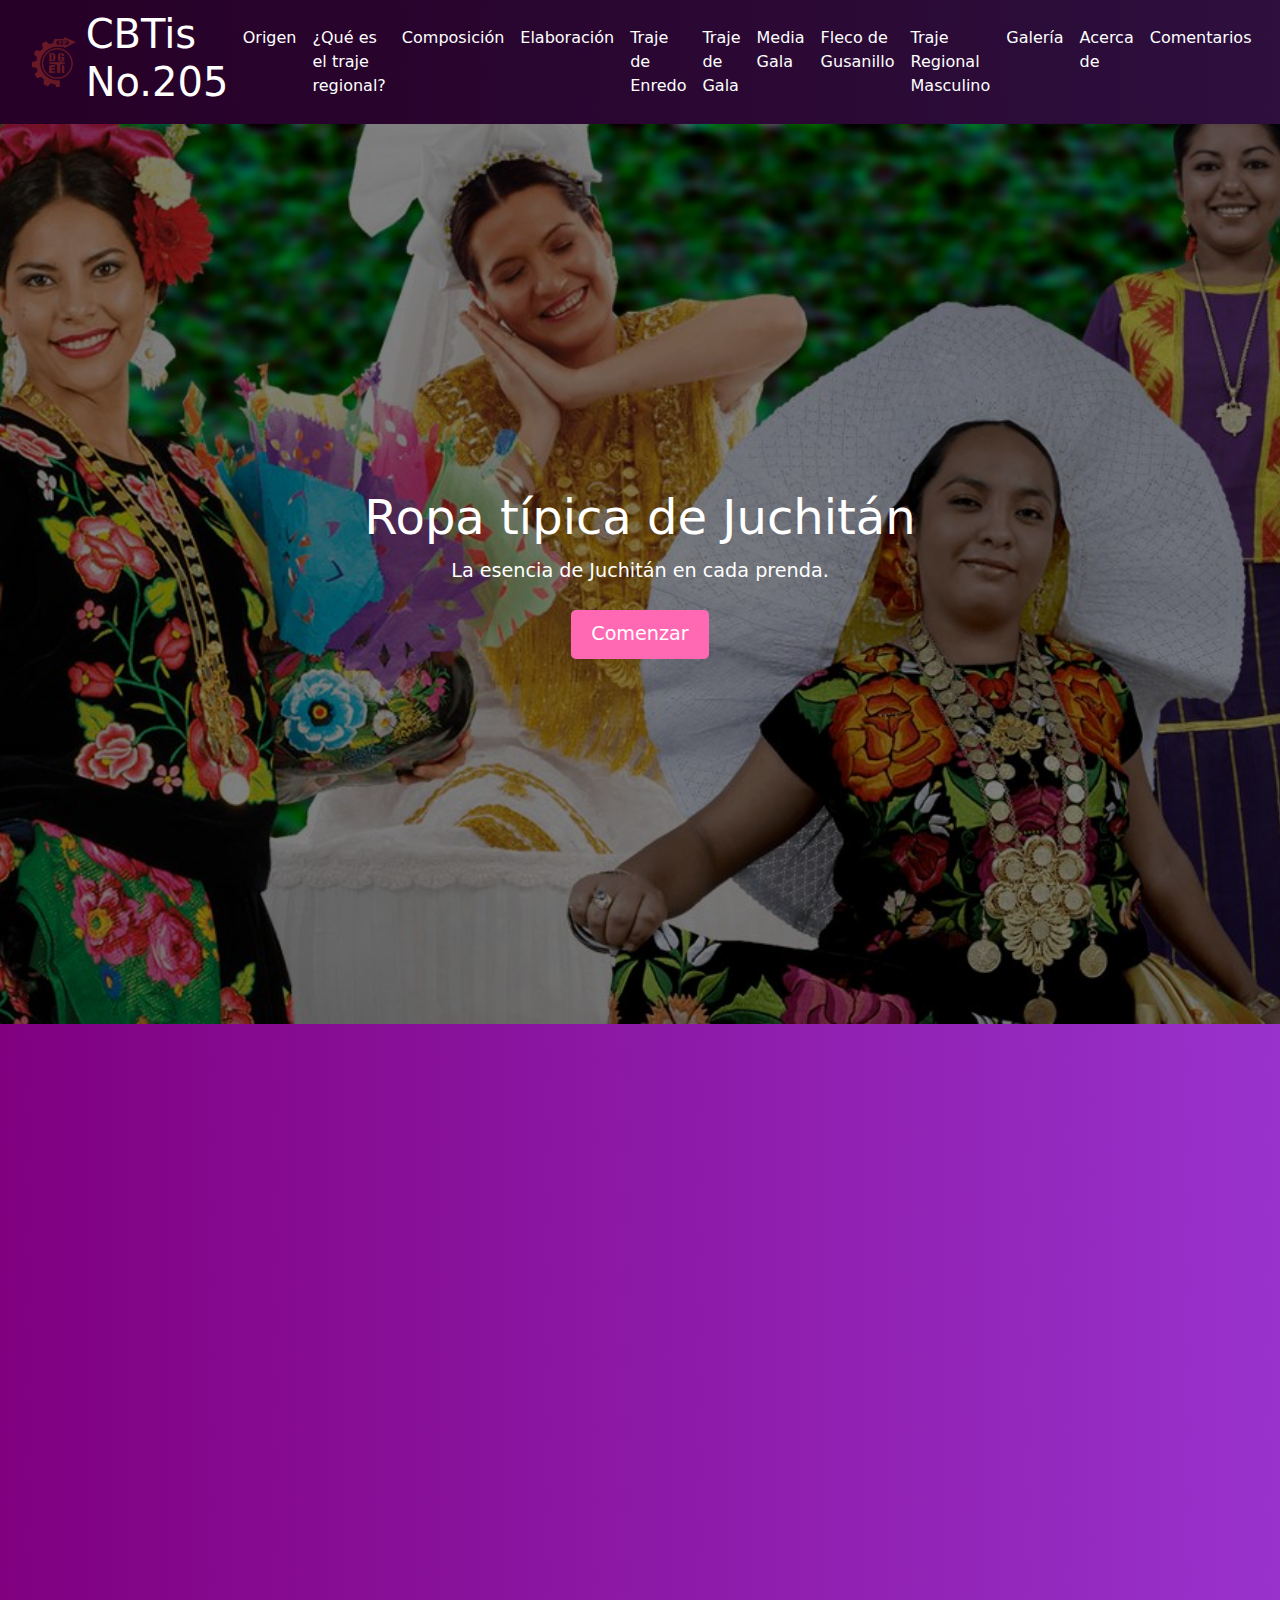
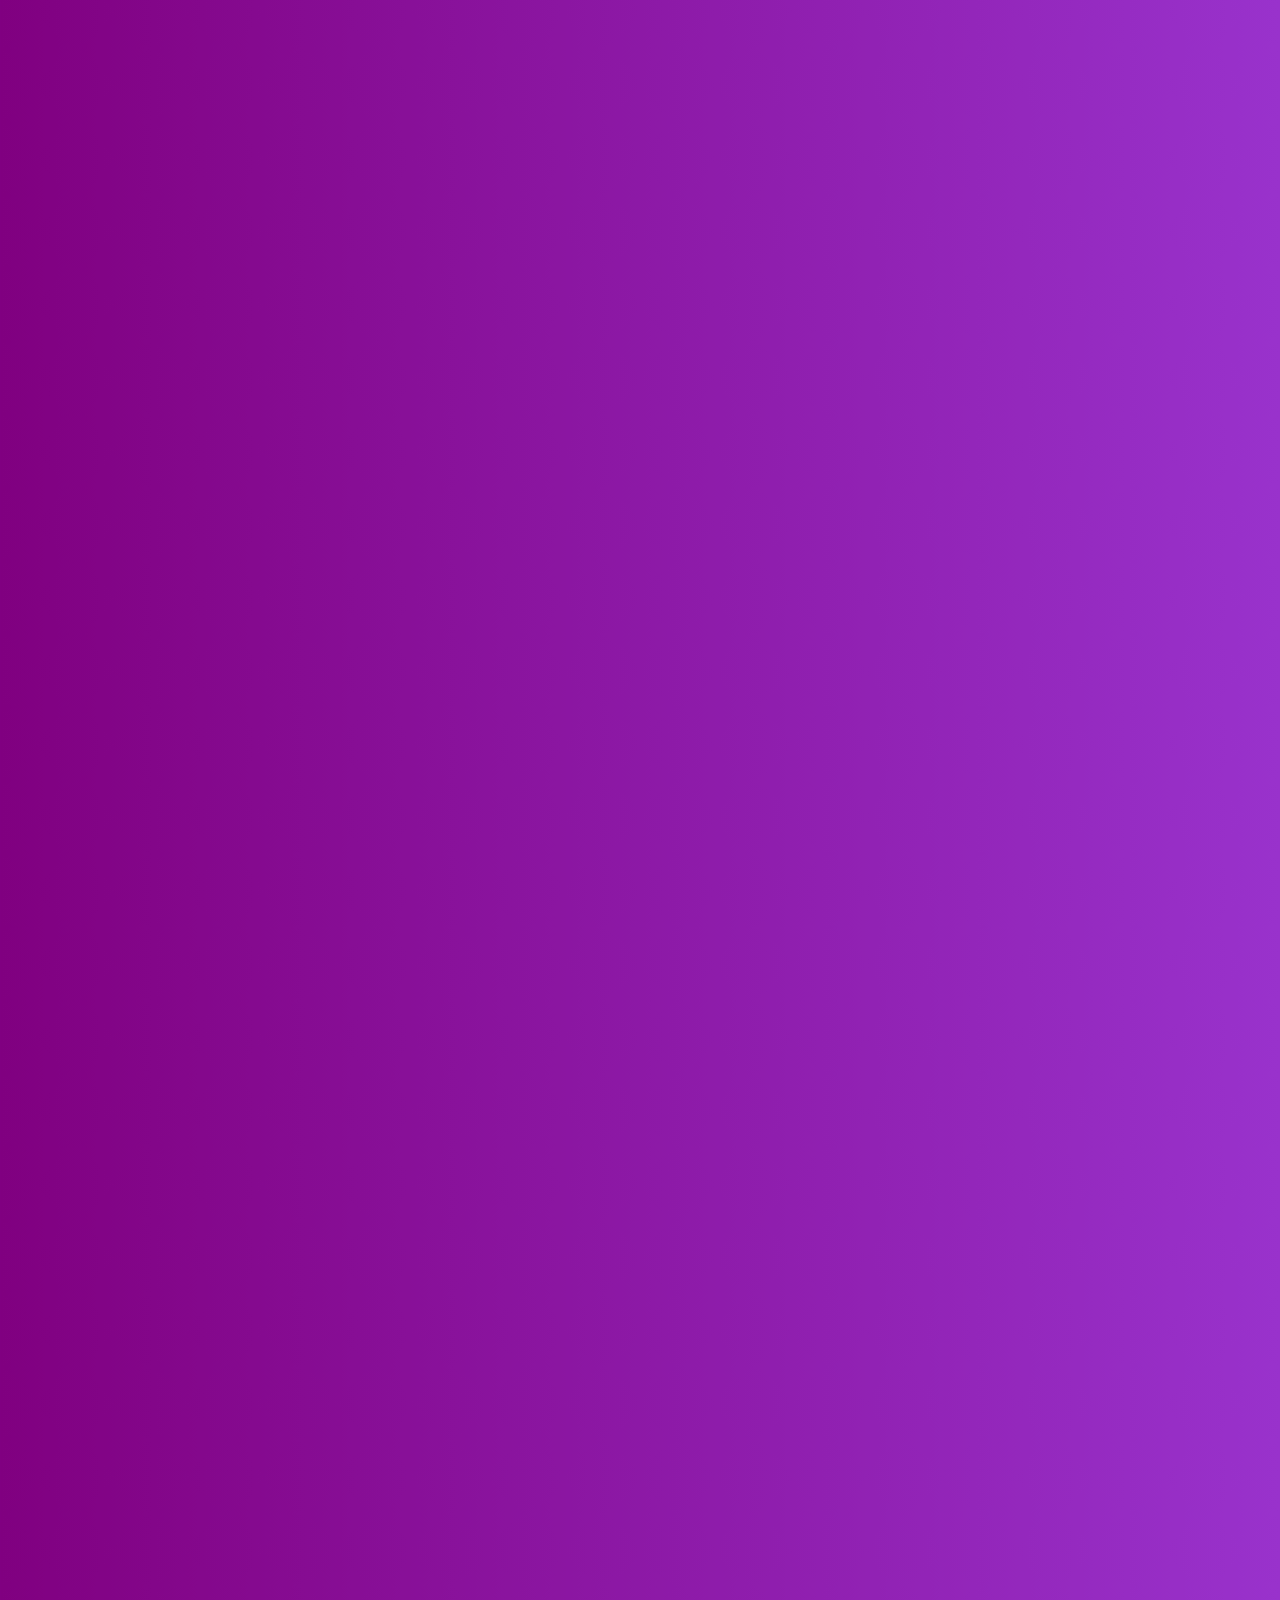
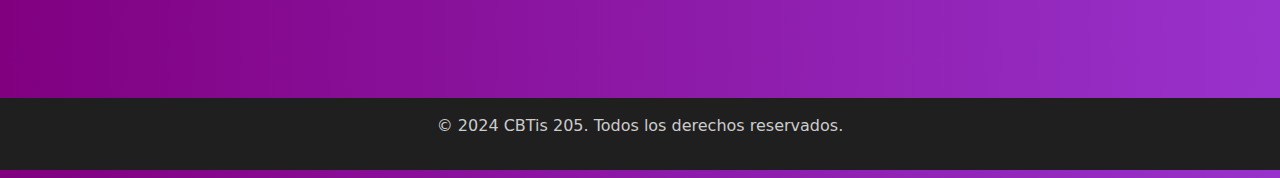
<file: index.html>
<!DOCTYPE html>
<html lang="es">
<head>
    <meta charset="UTF-8">
    <meta name="viewport" content="width=device-width, initial-scale=1.0">
    <title>Página de ropa típica de Juchitán</title>
    <link rel="icon" href="logo2.ico" type="image/x-icon">
    <link rel="stylesheet" href="style.css">
    <link href="https://cdn.jsdelivr.net/npm/bootstrap@5.3.1/dist/css/bootstrap.min.css" rel="stylesheet">
    <link href="https://unpkg.com/aos@2.3.1/dist/aos.css" rel="stylesheet">
    <script src="https://cdn.jsdelivr.net/npm/bootstrap@5.3.1/dist/js/bootstrap.bundle.min.js" defer></script>
    <script src="https://unpkg.com/aos@2.3.1/dist/aos.js" defer></script>
    <style>
        html {
            scroll-behavior: smooth;
        }

        .top-nav {
            display: flex;
            justify-content: space-between;
            align-items: center;
            padding: 10px 20px;
            background-color: rgba(0, 0, 0, 0.7); /* Fondo oscuro translúcido */
        }

        .logo-container {
            display: flex;
            align-items: center;
            gap: 10px;
            color: white;
        }

        .logo-container img {
            width: 50px;
            height: 50px;
        }

        .navbar-nav .nav-link {
            color: white;
        }

        .hero {
            background: url('FONDO.jpg') no-repeat center center/cover;
            height: 100vh;
            display: flex;
            flex-direction: column;
            justify-content: center;
            align-items: center;
            color: white;
            text-align: center;
        }

        .hero h2 {
            font-size: 3rem;
            margin-bottom: 10px;
        }

        .cta-button {
            background-color: #FF69B4;
            color: white;
            border: none;
            padding: 10px 20px;
            font-size: 1.2rem;
            border-radius: 5px;
            cursor: pointer;
        }

        .main-content {
            padding: 20px;
        }

        .info-card {
            margin: 20px 0;
            padding: 20px;
            background-color: #f8f9fa;
            border-radius: 10px;
            box-shadow: 0 4px 6px rgba(0, 0, 0, 0.1);
        }

        .gallery-section {
            margin-top: 40px;
            text-align: center;
        }
    </style>
</head>
<body>
    <!-- Encabezado con logo y menú hamburguesa -->
    <nav class="navbar navbar-expand-lg navbar-dark top-nav">
        <div class="container-fluid">
            <div class="logo-container">
                <img src="Logo1.png" alt="Logo CBTis">
                <h1>CBTis No.205</h1>
            </div>
            <button class="navbar-toggler" type="button" data-bs-toggle="collapse" data-bs-target="#navbarMenu" aria-controls="navbarMenu" aria-expanded="false" aria-label="Toggle navigation">
                <span class="navbar-toggler-icon"></span>
            </button>
            <div class="collapse navbar-collapse" id="navbarMenu">
                <ul class="navbar-nav ms-auto">
                    <li class="nav-item"><a class="nav-link text-white" href="#origen">Origen</a></li>
                    <li class="nav-item"><a class="nav-link text-white" href="que-es.html">¿Qué es el traje regional?</a></li>
                    <li class="nav-item"><a class="nav-link text-white" href="composicion.html">Composición</a></li>
                    <li class="nav-item"><a class="nav-link text-white" href="elaboracion.html">Elaboración</a></li>
                    <li class="nav-item"><a class="nav-link text-white" href="traje-enredo.html">Traje de Enredo</a></li>
                    <li class="nav-item"><a class="nav-link text-white" href="traje-gala.html">Traje de Gala</a></li>
                    <li class="nav-item"><a class="nav-link text-white" href="media-gala.html">Media Gala</a></li>
                    <li class="nav-item"><a class="nav-link text-white" href="fleco-gusanillo.html">Fleco de Gusanillo</a></li>
                    <li class="nav-item"><a class="nav-link text-white" href="traje-masculino.html">Traje Regional Masculino</a></li>
                    <li class="nav-item"><a class="nav-link text-white" href="#galeria">Galería</a></li>
                    <li class="nav-item"><a class="nav-link text-white" href="acerca-de.html">Acerca de</a></li>
                    <li class="nav-item"><a class="nav-link text-white" href="comentarios.html">Comentarios</a></li>
                </ul>
            </div>
        </div>
    </nav>

    <!-- Sección de bienvenida -->
    <header class="hero">
        <div class="hero-content">
            <h2>Ropa típica de Juchitán</h2>
            <p>La esencia de Juchitán en cada prenda.</p>
            <button class="cta-button" onclick="scrollToSection('origen')">Comenzar</button>
        </div>
    </header>

    <!-- Contenido principal -->
    <main class="main-content">
        <section id="origen" class="info-card" data-aos="fade-up">
            <h2>ORIGEN</h2>
            <p style="text-align: justify;">
                El traje típico de Juchitán, conocido como traje de tehuana, se originó en Tehuantepec, Oaxaca. Es utilizado por mujeres zapotecas del Istmo de Tehuantepec, en eventos culturales y festividades.
                ¡Claro! A continuación, te proporciono información extensa sobre el origen del traje regional istmeño:</p>

<p>El traje regional istmeño, también conocido como traje de Tehuano, tiene un origen rico y complejo que se remonta a la época prehispánica. La región del Istmo de Tehuantepec, ubicada en el estado de Oaxaca, México, ha sido habitada por diversas culturas indígenas a lo largo de la historia, cada una con sus propias tradiciones y costumbres.</p>

<h1>*La influencia zapoteca*</h1>

<p>La cultura zapoteca fue una de las primeras en habitar la región del Istmo de Tehuantepec. Los zapotecas fueron un pueblo avanzado que desarrolló una rica cultura y una sofisticada organización social. Su influencia en la región se refleja en la arquitectura, la cerámica y la vestimenta tradicional.</p>

<h1>*La conquista española*</h1>

<p>Con la llegada de los conquistadores españoles en el siglo XVI, la región del Istmo de Tehuantepec experimentó un proceso de colonización y evangelización. Los españoles introdujeron nuevas tecnologías, costumbres y creencias que se fusionaron con las tradiciones indígenas.</p>

<h1>*La influencia africana*</h1>

<p>Durante el período colonial, la región del Istmo de Tehuantepec también recibió la influencia de la cultura africana, ya que muchos esclavos africanos fueron traídos a la región para trabajar en las haciendas y los campos de cultivo. La influencia africana se refleja en la música, la danza y la vestimenta tradicional de la región.</p>

<h1>*La formación del traje regional istmeño*</h1>

<p>El traje regional istmeño se formó a partir de la fusión de estas influencias culturales. El traje se caracteriza por su diseño único, que combina elementos de la vestimenta indígena, española y africana.</p>

<h1>*La camisa y el pantalón*</h1>

<p> La camisa y el pantalón son los componentes principales del traje regional istmeño. La camisa es de manga larga y se adorna con encajes y bordados de colores vivos. El pantalón es de tela gruesa y se ajusta a la pierna, se sujeta con una faja de cuero.</p>

<h1>*La importancia cultural del traje regional istmeño*</h1>

<p>El traje regional istmeño es una parte importante de la identidad cultural de la región. Se utiliza en ocasiones especiales, como fiestas, celebraciones y rituales, y es un símbolo de la rica herencia cultural de la región.</p>

<p>En resumen, el traje regional istmeño es el resultado de la fusión de influencias culturales indígenas, españolas y africanas. Su diseño único y su rica ornamentación lo convierten en un símbolo importante de la identidad cultural de la región del Istmo de Tehuantepec.
            </p>
        </section>

        <!-- Galería de imágenes -->
        <section id="galeria" class="gallery-section" data-aos="fade-up">
            <h2>Galería</h2>
            <div id="carouselGallery" class="carousel slide" data-bs-ride="carousel">
                <div class="carousel-inner">
                    <div class="carousel-item active">
                        <a href="imagen.html"><img src="imagen11.png" class="d-block w-100" alt="Imagen 1"></a>
                    </div>
                    <div class="carousel-item">
                        <a href="imagen.html"><img src="imagen2.png" class="d-block w-100" alt="Imagen 2"></a>
                    </div>
                    <div class="carousel-item">
                        <a href="imagen.html"><img src="imagen3.png" class="d-block w-100" alt="Imagen 3"></a>
                    </div>
                    <div class="carousel-item">
                        <a href="imagen.html"><img src="imagen4.png" class="d-block w-100" alt="Imagen 4"></a>
                    </div>
                </div>
                <button class="carousel-control-prev" type="button" data-bs-target="#carouselGallery" data-bs-slide="prev">
                    <span class="carousel-control-prev-icon" aria-hidden="true"></span>
                    <span class="visually-hidden">Anterior</span>
                </button>
                <button class="carousel-control-next" type="button" data-bs-target="#carouselGallery" data-bs-slide="next">
                    <span class="carousel-control-next-icon" aria-hidden="true"></span>
                    <span class="visually-hidden">Siguiente</span>
                </button>
            </div>
        </section>
    </main>

    <!-- Pie de página -->
    <footer class="text-center py-3">
        <p>&copy; 2024 CBTis 205. Todos los derechos reservados.</p>
    </footer>

    <script>
        document.addEventListener('DOMContentLoaded', function () {
            AOS.init(); // Inicializa AOS (Animate On Scroll)
        });
        function scrollToSection(sectionId) {
            document.getElementById(sectionId).scrollIntoView({ behavior: 'smooth' });
        }
    </script>
</body>
</html>
</file>
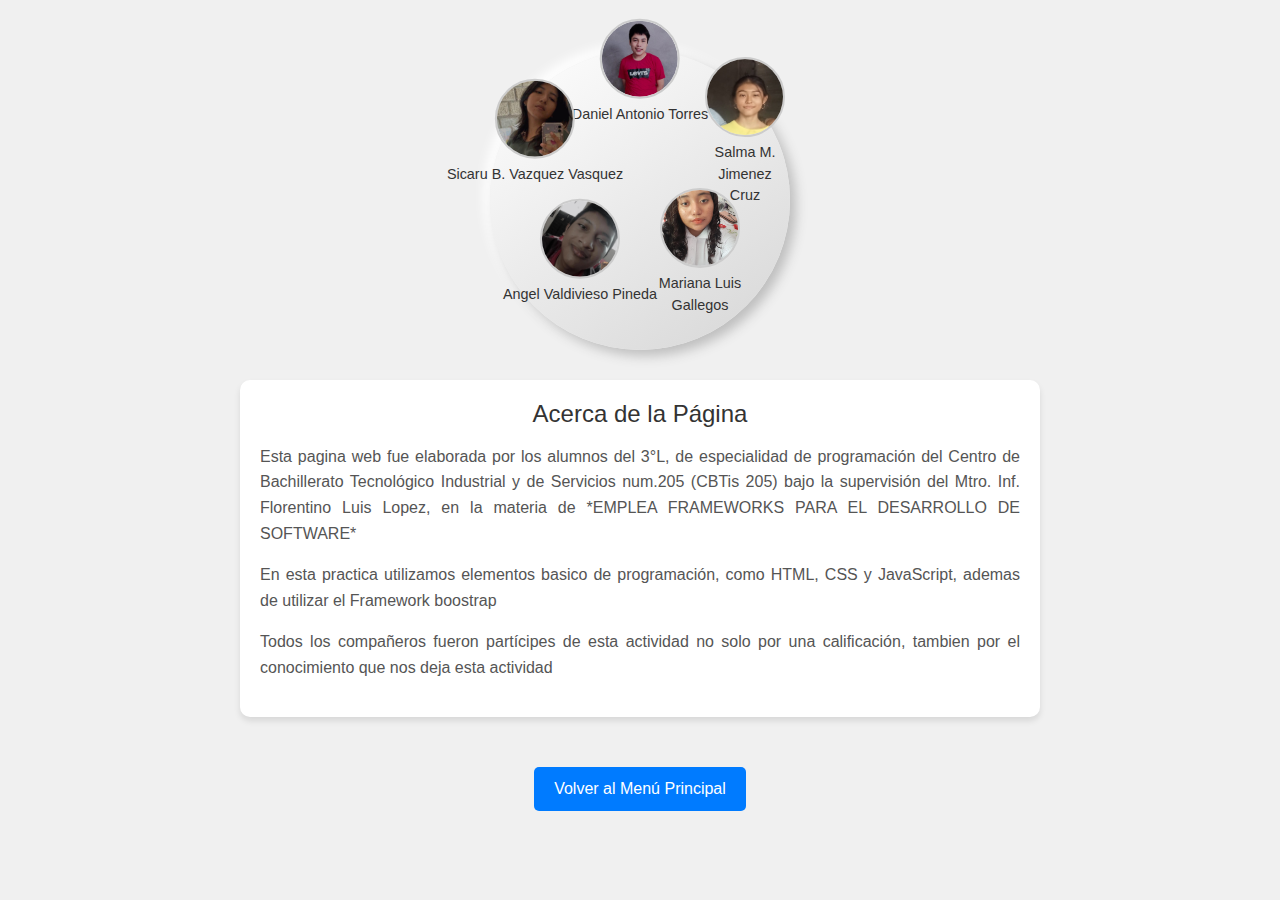
<file: acerca-de.html>
<!DOCTYPE html>
<html lang="es">
<head>
    <meta charset="UTF-8">
    <meta name="viewport" content="width=device-width, initial-scale=1.0">
    <title>Galería Circular</title>
    <link rel="stylesheet" href="https://cdn.jsdelivr.net/npm/bootstrap@5.3.1/dist/css/bootstrap.min.css">
    <style>
        body {
            font-family: Arial, sans-serif;
            background-color: #f0f0f0;
            margin: 0;
            padding: 0;
            display: flex;
            flex-direction: column;
            align-items: center;
            justify-content: flex-start;
            gap: 30px;
        }

        .circle-container {
            position: relative;
            width: 300px;
            height: 300px;
            border-radius: 50%;
            display: flex;
            justify-content: center;
            align-items: center;
            background: linear-gradient(145deg, #ffffff, #d6d6d6);
            box-shadow: 6px 6px 12px #bebebe, -6px -6px 12px #ffffff;
            margin-top: 50px;
        }

        .programmer {
            position: absolute;
            text-align: center;
            transform: translate(-50%, -50%);
        }

        .programmer img {
            width: 80px;
            height: 80px;
            border-radius: 50%;
            object-fit: cover;
            border: 2px solid #ccc;
        }

        .programmer-name {
            margin-top: 5px;
            font-size: 0.9rem;
            color: #333;
        }

        /* Posiciones circulares */
        .programmer:nth-child(1) {
            top: 10%;
            left: 50%;
        }

        .programmer:nth-child(2) {
            top: 30%;
            left: 85%;
        }

        .programmer:nth-child(3) {
            top: 70%;
            left: 70%;
        }

        .programmer:nth-child(4) {
            top: 70%;
            left: 30%;
        }

        .programmer:nth-child(5) {
            top: 30%;
            left: 15%;
        }

        .info-section {
            max-width: 800px;
            background-color: #ffffff;
            border-radius: 10px;
            box-shadow: 0 4px 6px rgba(0, 0, 0, 0.1);
            padding: 20px;
            text-align: justify;
        }

        .info-section h2 {
            text-align: center;
            margin-bottom: 15px;
            font-size: 1.5rem;
            color: #333;
        }

        .info-section p {
            font-size: 1rem;
            line-height: 1.6;
            color: #555;
        }

        .back-button {
            display: block;
            margin: 20px auto 0;
            padding: 10px 20px;
            font-size: 1rem;
            text-align: center;
            color: white;
            background-color: #007bff;
            border: none;
            border-radius: 5px;
            cursor: pointer;
            text-decoration: none;
        }

        .back-button:hover {
            background-color: #0056b3;
        }
    </style>
</head>
<body>
    <!-- Galería Circular -->
    <div class="circle-container">
        <div class="programmer">
            <img src="foto1.jpg" alt="Programador 1">
            <p class="programmer-name">Daniel Antonio Torres</p>
        </div>
        <div class="programmer">
            <img src="foto2.jpg" alt="Programador 2">
            <p class="programmer-name">Salma M. Jimenez Cruz</p>
        </div>
        <div class="programmer">
            <img src="foto3.jpg" alt="Programador 3">
            <p class="programmer-name">Mariana Luis Gallegos</p>
        </div>
        <div class="programmer">
            <img src="foto4.jpg" alt="Programador 4">
            <p class="programmer-name">Angel Valdivieso Pineda</p>
        </div>
        <div class="programmer">
            <img src="foto5.jpg" alt="Programador 5">
            <p class="programmer-name">Sicaru B. Vazquez Vasquez</p>
        </div>
    </div>

    <!-- Sección de Información -->
    <div class="info-section">
        <h2>Acerca de la Página</h2>
        <p>
            Esta pagina web fue elaborada por los alumnos del 3°L, de especialidad de programación del Centro de Bachillerato Tecnológico Industrial y de Servicios num.205 (CBTis 205) bajo la supervisión del Mtro. Inf. Florentino Luis Lopez, en la materia de *EMPLEA FRAMEWORKS PARA EL DESARROLLO DE SOFTWARE*
        </p>
        <p>
           En esta practica utilizamos elementos basico de programación, como HTML, CSS y JavaScript, ademas de utilizar el Framework boostrap       
           </p>
           <p>
               Todos los compañeros fueron partícipes de esta actividad no solo por una calificación, tambien por el conocimiento que nos deja esta actividad 
           </p>
    </div>

    <!-- Botón para volver al menú principal -->
    <a href="index.html" class="back-button">Volver al Menú Principal</a>
</body>
</html>
</file>
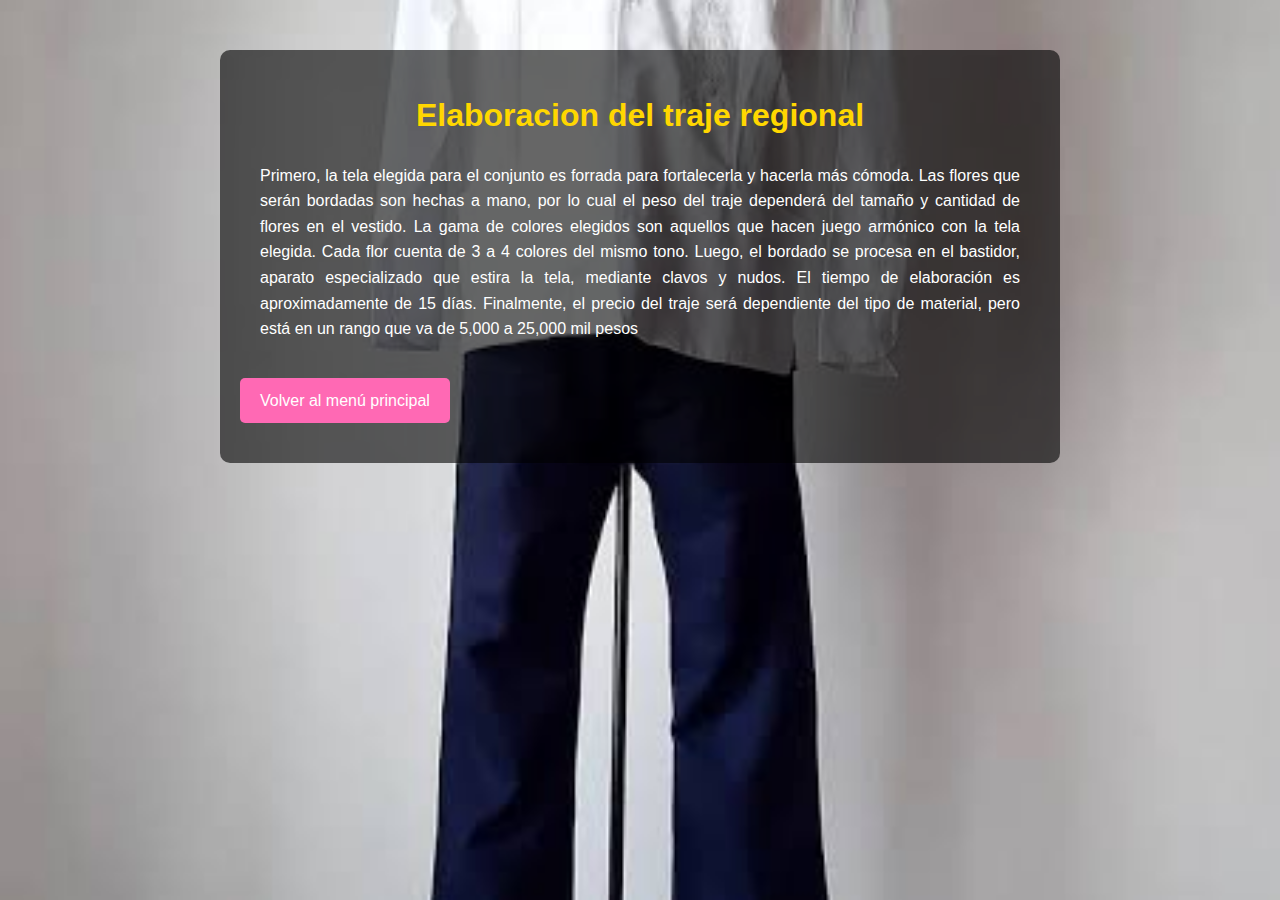
<file: elaboracion.html>
<!DOCTYPE html>
<html lang="es">
<head>
    <meta charset="utf-8">
    <meta name="viewport" content="width=device-width, initial-scale=1.0">
    <title>¿Qué es el traje de tehuana?</title>
    <style>
        body {
            font-family: Arial, sans-serif;
            line-height: 1.6;
            margin: 0;
            padding: 0;
            color: #fff; /* Texto en blanco para que contraste con el fondo */
            background: url('traje-hombre.png') no-repeat center center fixed; /* Imagen de fondo */
            background-size: cover; /* Hace que la imagen cubra toda la pantalla */
        }
        
        h1 {
            color: #FFD700; /* Color dorado para el título */
            text-align: center;
            margin-top: 20px;
        }

        p {
            text-align: justify; /* Alineación justificada */
            padding: 0 20px; /* Espaciado lateral para que el texto no quede pegado al borde */
        }

        .back-button {
            display: inline-block;
            margin: 20px auto;
            padding: 10px 20px;
            background-color: #FF69B4; /* Botón rosa */
            color: white;
            text-decoration: none;
            border-radius: 5px;
            font-size: 1rem;
            text-align: center;
        }

        .back-button:hover {
            background-color: #e05691; /* Efecto hover más oscuro */
        }

        .content {
            background-color: rgba(0, 0, 0, 0.6); /* Fondo semitransparente para el contenido */
            padding: 20px;
            border-radius: 10px;
            max-width: 800px;
            margin: 50px auto; /* Centra el contenido */
        }
    </style>
</head>
<body>
    <div class="content">
        <h1>Elaboracion del traje regional</h1>
        
        <p>
            Primero, la tela elegida para el conjunto es forrada para fortalecerla y hacerla más cómoda. Las flores que serán bordadas son hechas a mano, por lo cual el peso del traje dependerá del tamaño y cantidad de flores en el vestido. La gama de colores elegidos son aquellos que hacen juego armónico con la tela elegida. Cada flor cuenta de 3 a 4 colores del mismo tono. Luego, el bordado se procesa en el bastidor, aparato especializado que estira la tela, mediante clavos y nudos. El tiempo de elaboración es aproximadamente de 15 días. Finalmente, el precio del traje será dependiente del tipo de material, pero está en un rango que va de 5,000 a 25,000 mil pesos
        </p>
        
        <!-- Enlace para volver al menú principal -->
        <a href="index.html" class="back-button">Volver al menú principal</a>
    </div>
</body>
</html>
</file>
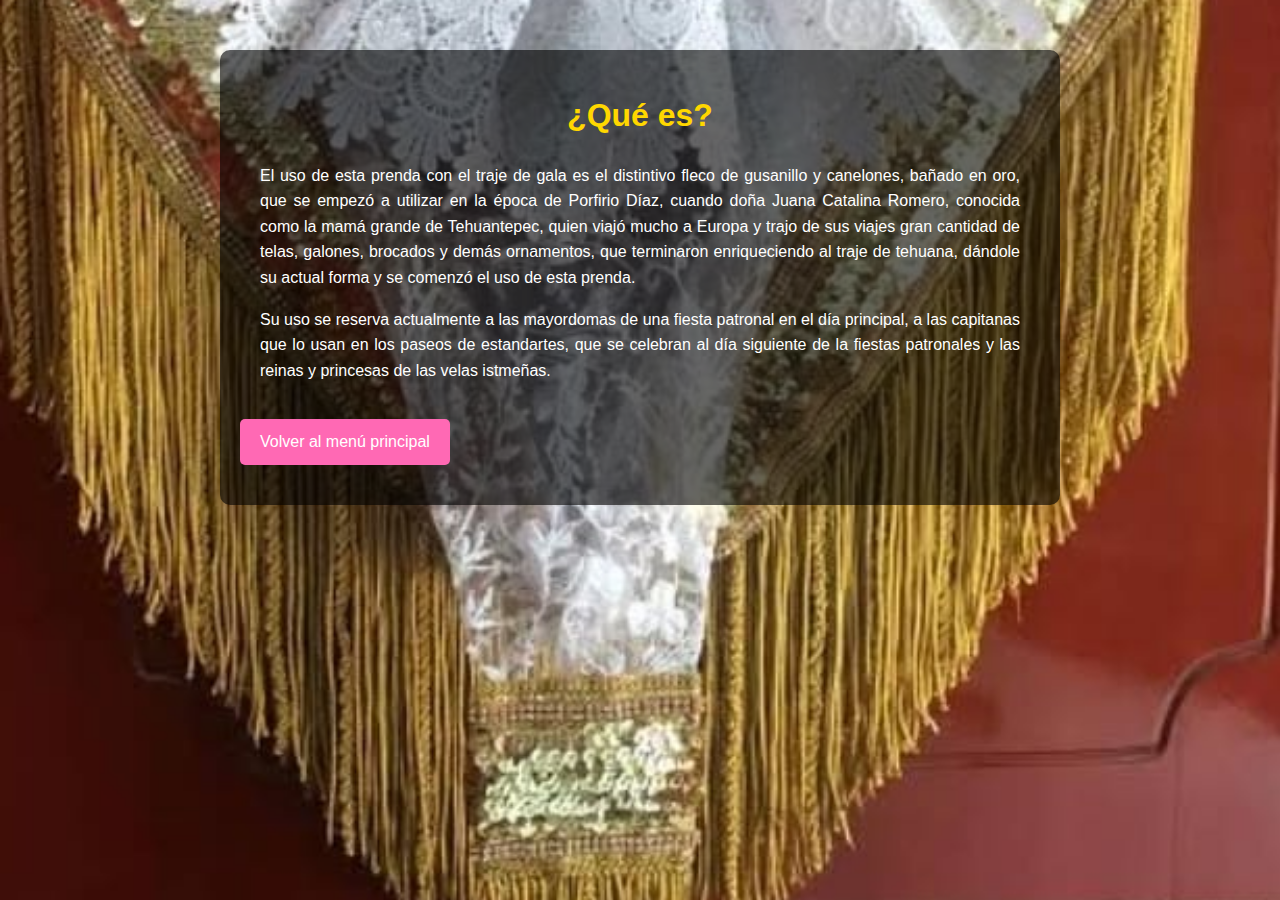
<file: fleco-gusanillo.html>
<!DOCTYPE html>
<html lang="es">
<head>
    <meta charset="utf-8">
    <meta name="viewport" content="width=device-width, initial-scale=1.0">
    <title>¿Qué es el traje de tehuana?</title>
    <style>
        body {
            font-family: Arial, sans-serif;
            line-height: 1.6;
            margin: 0;
            padding: 0;
            color: #fff; /* Texto en blanco para que contraste con el fondo */
            background: url('fleco.png') no-repeat center center fixed; /* Imagen de fondo */
            background-size: cover; /* Hace que la imagen cubra toda la pantalla */
        }
        
        h1 {
            color: #FFD700; /* Color dorado para el título */
            text-align: center;
            margin-top: 20px;
        }

        p {
            text-align: justify; /* Alineación justificada */
            padding: 0 20px; /* Espaciado lateral para que el texto no quede pegado al borde */
        }

        .back-button {
            display: inline-block;
            margin: 20px auto;
            padding: 10px 20px;
            background-color: #FF69B4; /* Botón rosa */
            color: white;
            text-decoration: none;
            border-radius: 5px;
            font-size: 1rem;
            text-align: center;
        }

        .back-button:hover {
            background-color: #e05691; /* Efecto hover más oscuro */
        }

        .content {
            background-color: rgba(0, 0, 0, 0.6); /* Fondo semitransparente para el contenido */
            padding: 20px;
            border-radius: 10px;
            max-width: 800px;
            margin: 50px auto; /* Centra el contenido */
        }
    </style>
</head>
<body>
    <div class="content">
        <h1>¿Qué es?</h1>
        
        <p>
            El uso de esta prenda con el traje de gala es el distintivo fleco de gusanillo y canelones, bañado en oro, que se empezó a utilizar en la época de Porfirio Díaz, cuando doña Juana Catalina Romero, conocida como la mamá grande de Tehuantepec, quien viajó mucho a Europa y trajo de sus viajes gran cantidad de telas, galones, brocados y demás ornamentos, que terminaron enriqueciendo al traje de tehuana, dándole su actual forma y se comenzó el uso de esta prenda.
            </p>
<p>Su uso se reserva actualmente a las mayordomas de una fiesta patronal en el día principal, a las capitanas que lo usan en los paseos de estandartes, que se celebran al día siguiente de la fiestas patronales y las reinas y princesas de las velas istmeñas.

        </p>
        
        <!-- Enlace para volver al menú principal -->
        <a href="index.html" class="back-button">Volver al menú principal</a>
    </div>
</body>
</html>
</file>
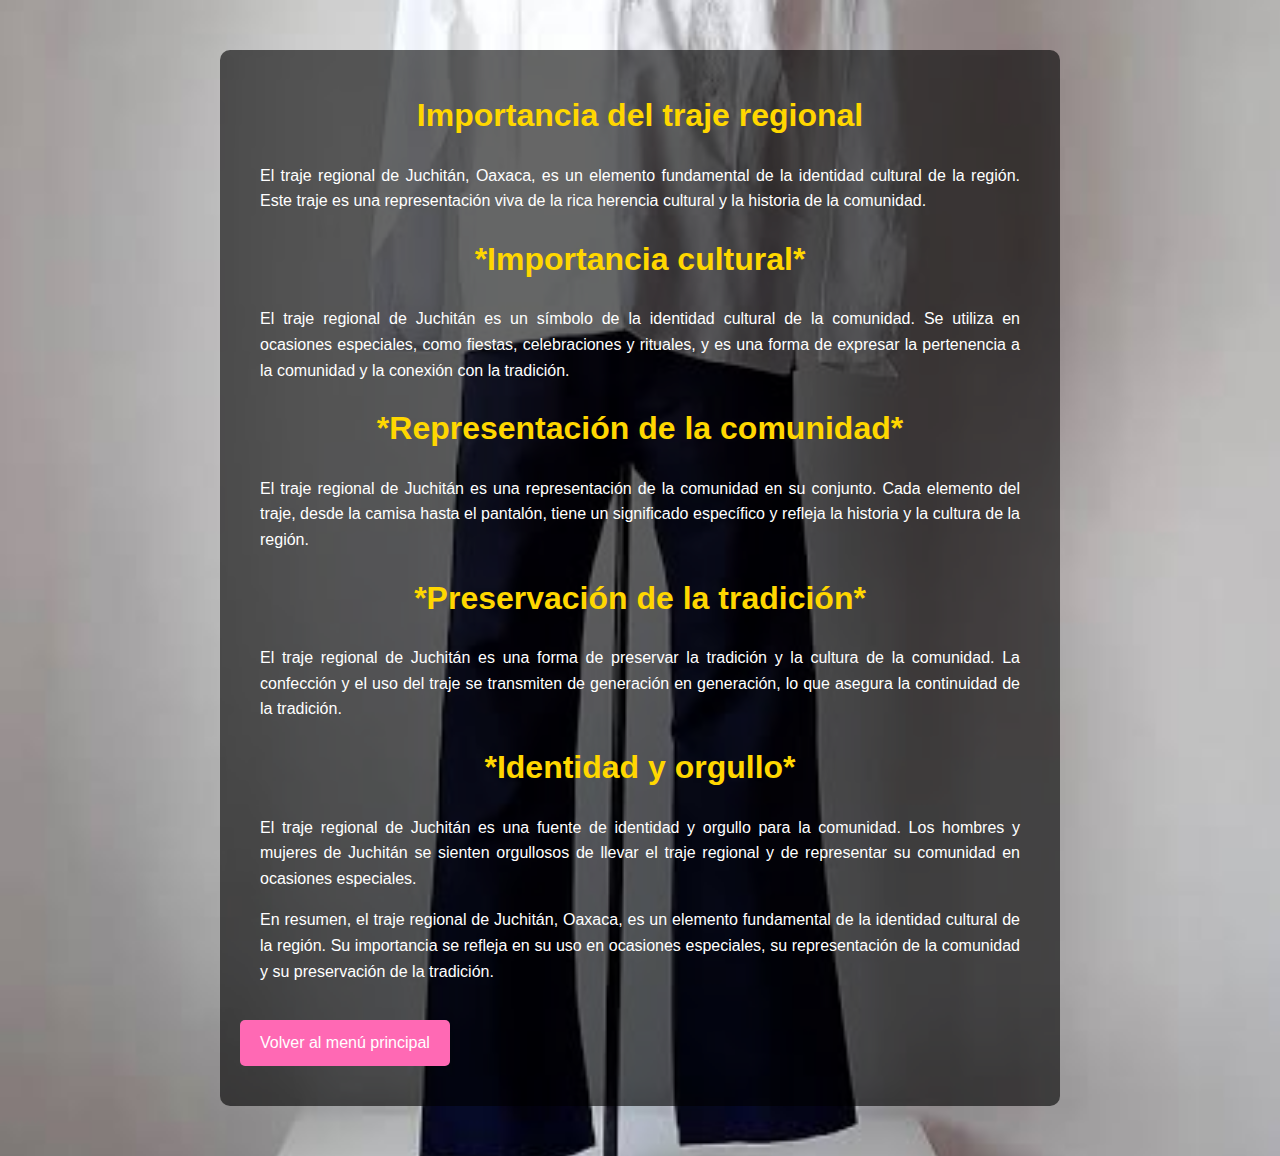
<file: imagen.html>
<!DOCTYPE html>
<html lang="es">
<head>
    <meta charset="utf-8">
    <meta name="viewport" content="width=device-width, initial-scale=1.0">
    <title>¿Qué es el traje de tehuana?</title>
    <style>
        body {
            font-family: Arial, sans-serif;
            line-height: 1.6;
            margin: 0;
            padding: 0;
            color: #fff; /* Texto en blanco para que contraste con el fondo */
            background: url('traje-hombre.png') no-repeat center center fixed; /* Imagen de fondo */
            background-size: cover; /* Hace que la imagen cubra toda la pantalla */
        }
        
        h1 {
            color: #FFD700; /* Color dorado para el título */
            text-align: center;
            margin-top: 20px;
        }

        p {
            text-align: justify; /* Alineación justificada */
            padding: 0 20px; /* Espaciado lateral para que el texto no quede pegado al borde */
        }

        .back-button {
            display: inline-block;
            margin: 20px auto;
            padding: 10px 20px;
            background-color: #FF69B4; /* Botón rosa */
            color: white;
            text-decoration: none;
            border-radius: 5px;
            font-size: 1rem;
            text-align: center;
        }

        .back-button:hover {
            background-color: #e05691; /* Efecto hover más oscuro */
        }

        .content {
            background-color: rgba(0, 0, 0, 0.6); /* Fondo semitransparente para el contenido */
            padding: 20px;
            border-radius: 10px;
            max-width: 800px;
            margin: 50px auto; /* Centra el contenido */
        }
    </style>
</head>
<body>
    <div class="content">
        <h1>Importancia del traje regional</h1>
        
        <p>

El traje regional de Juchitán, Oaxaca, es un elemento fundamental de la identidad cultural de la región. Este traje es una representación viva de la rica herencia cultural y la historia de la comunidad.</p>

<h1>*Importancia cultural*</h1>

<p>El traje regional de Juchitán es un símbolo de la identidad cultural de la comunidad. Se utiliza en ocasiones especiales, como fiestas, celebraciones y rituales, y es una forma de expresar la pertenencia a la comunidad y la conexión con la tradición.</p>

<h1>*Representación de la comunidad*</h1>

<p>El traje regional de Juchitán es una representación de la comunidad en su conjunto. Cada elemento del traje, desde la camisa hasta el pantalón, tiene un significado específico y refleja la historia y la cultura de la región.</p>

<h1>*Preservación de la tradición*</h1>

<p>El traje regional de Juchitán es una forma de preservar la tradición y la cultura de la comunidad. La confección y el uso del traje se transmiten de generación en generación, lo que asegura la continuidad de la tradición.</p>

<h1>*Identidad y orgullo*</h1>

<p>El traje regional de Juchitán es una fuente de identidad y orgullo para la comunidad. Los hombres y mujeres de Juchitán se sienten orgullosos de llevar el traje regional y de representar su comunidad en ocasiones especiales.</p>

<p>En resumen, el traje regional de Juchitán, Oaxaca, es un elemento fundamental de la identidad cultural de la región. Su importancia se refleja en su uso en ocasiones especiales, su representación de la comunidad y su preservación de la tradición.
        </p>
        
        <!-- Enlace para volver al menú principal -->
        <a href="index.html" class="back-button">Volver al menú principal</a>
    </div>
</body>
</html>
</file>
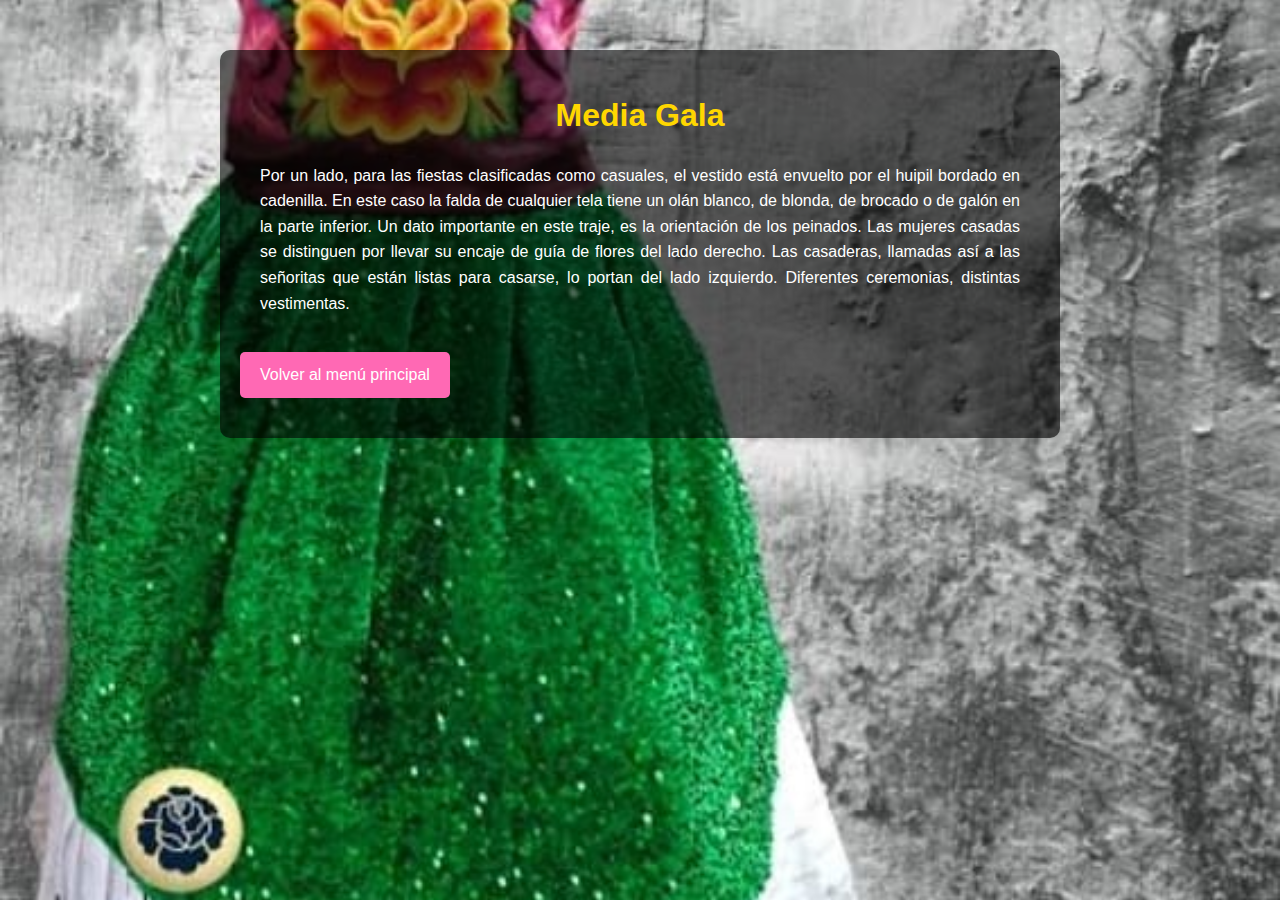
<file: media-gala.html>
<!DOCTYPE html>
<html lang="es">
<head>
    <meta charset="utf-8">
    <meta name="viewport" content="width=device-width, initial-scale=1.0">
    <title>¿Qué es el traje de tehuana?</title>
    <style>
        body {
            font-family: Arial, sans-serif;
            line-height: 1.6;
            margin: 0;
            padding: 0;
            color: #fff; /* Texto en blanco para que contraste con el fondo */
            background: url('mediagala.png') no-repeat center center fixed; /* Imagen de fondo */
            background-size: cover; /* Hace que la imagen cubra toda la pantalla */
        }
        
        h1 {
            color: #FFD700; /* Color dorado para el título */
            text-align: center;
            margin-top: 20px;
        }

        p {
            text-align: justify; /* Alineación justificada */
            padding: 0 20px; /* Espaciado lateral para que el texto no quede pegado al borde */
        }

        .back-button {
            display: inline-block;
            margin: 20px auto;
            padding: 10px 20px;
            background-color: #FF69B4; /* Botón rosa */
            color: white;
            text-decoration: none;
            border-radius: 5px;
            font-size: 1rem;
            text-align: center;
        }

        .back-button:hover {
            background-color: #e05691; /* Efecto hover más oscuro */
        }

        .content {
            background-color: rgba(0, 0, 0, 0.6); /* Fondo semitransparente para el contenido */
            padding: 20px;
            border-radius: 10px;
            max-width: 800px;
            margin: 50px auto; /* Centra el contenido */
        }
    </style>
</head>
<body>
    <div class="content">
        <h1>Media Gala</h1>
        
        <p>
            Por un lado, para las fiestas clasificadas como casuales, el vestido está envuelto por el huipil bordado en cadenilla. En este caso la falda de cualquier tela tiene un olán blanco, de blonda, de brocado o de galón en la parte inferior. Un dato importante en este traje, es la orientación de los peinados. Las mujeres casadas se distinguen por llevar su encaje de guía de flores del lado derecho. Las casaderas, llamadas así a las señoritas que están listas para casarse, lo portan del lado izquierdo. Diferentes ceremonias, distintas vestimentas.


        </p>
        
        <!-- Enlace para volver al menú principal -->
        <a href="index.html" class="back-button">Volver al menú principal</a>
    </div>
</body>
</html>
</file>
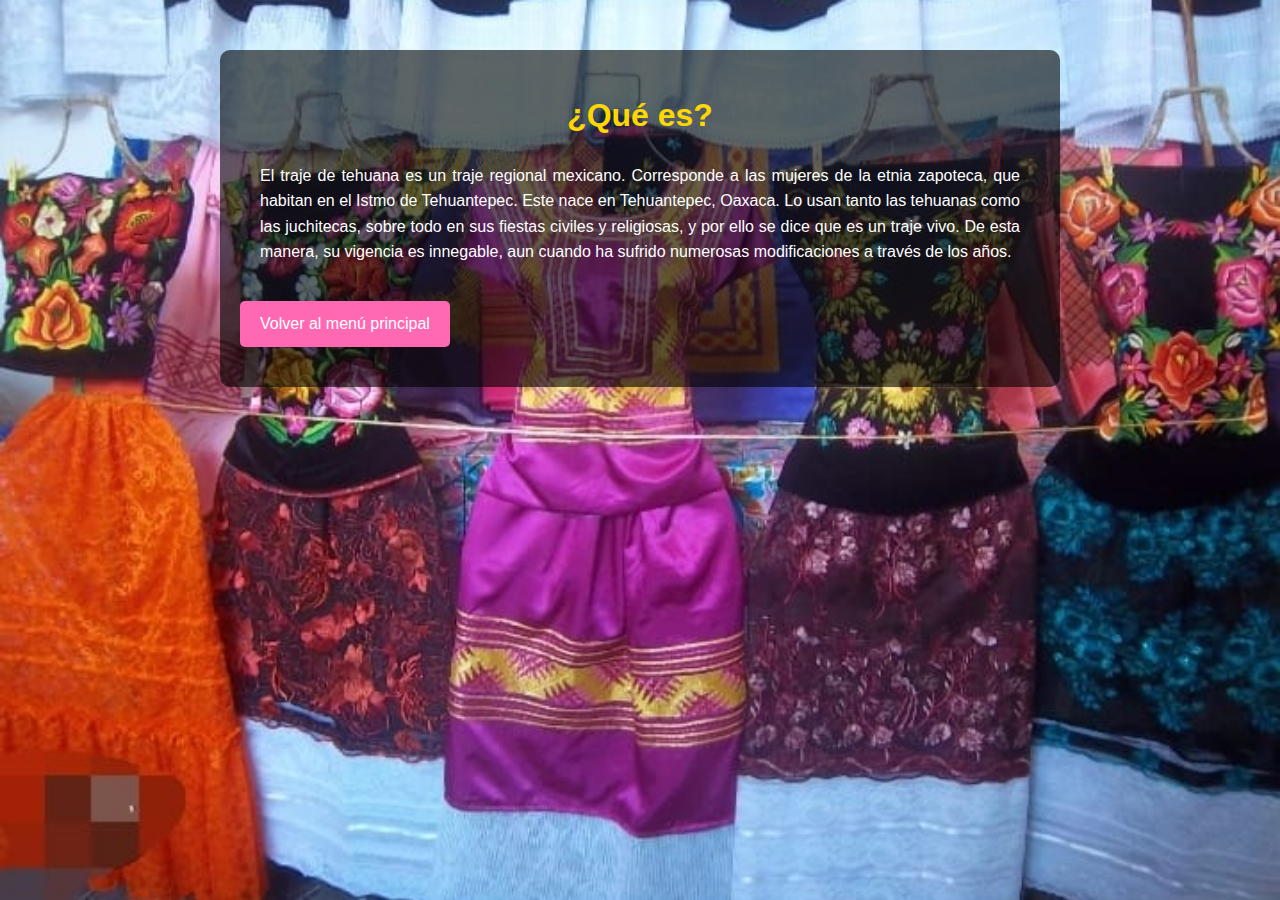
<file: que-es.html>
<!DOCTYPE html>
<html lang="es">
<head>
    <meta charset="utf-8">
    <meta name="viewport" content="width=device-width, initial-scale=1.0">
    <title>¿Qué es el traje de tehuana?</title>
    <style>
        body {
            font-family: Arial, sans-serif;
            line-height: 1.6;
            margin: 0;
            padding: 0;
            color: #fff; /* Texto en blanco para que contraste con el fondo */
            background: url('quees.png') no-repeat center center fixed; /* Imagen de fondo */
            background-size: cover; /* Hace que la imagen cubra toda la pantalla */
        }
        
        h1 {
            color: #FFD700; /* Color dorado para el título */
            text-align: center;
            margin-top: 20px;
        }

        p {
            text-align: justify; /* Alineación justificada */
            padding: 0 20px; /* Espaciado lateral para que el texto no quede pegado al borde */
        }

        .back-button {
            display: inline-block;
            margin: 20px auto;
            padding: 10px 20px;
            background-color: #FF69B4; /* Botón rosa */
            color: white;
            text-decoration: none;
            border-radius: 5px;
            font-size: 1rem;
            text-align: center;
        }

        .back-button:hover {
            background-color: #e05691; /* Efecto hover más oscuro */
        }

        .content {
            background-color: rgba(0, 0, 0, 0.6); /* Fondo semitransparente para el contenido */
            padding: 20px;
            border-radius: 10px;
            max-width: 800px;
            margin: 50px auto; /* Centra el contenido */
        }
    </style>
</head>
<body>
    <div class="content">
        <h1>¿Qué es?</h1>
        
        <p>
            El traje de tehuana es un traje regional mexicano. Corresponde a las mujeres de la etnia zapoteca, 
            que habitan en el Istmo de Tehuantepec. Este nace en Tehuantepec, Oaxaca. Lo usan tanto las tehuanas 
            como las juchitecas, sobre todo en sus fiestas civiles y religiosas, y por ello se dice que es un traje vivo. 
            De esta manera, su vigencia es innegable, aun cuando ha sufrido numerosas modificaciones a través de los años.
        </p>
        
        <!-- Enlace para volver al menú principal -->
        <a href="index.html" class="back-button">Volver al menú principal</a>
    </div>
</body>
</html>
</file>
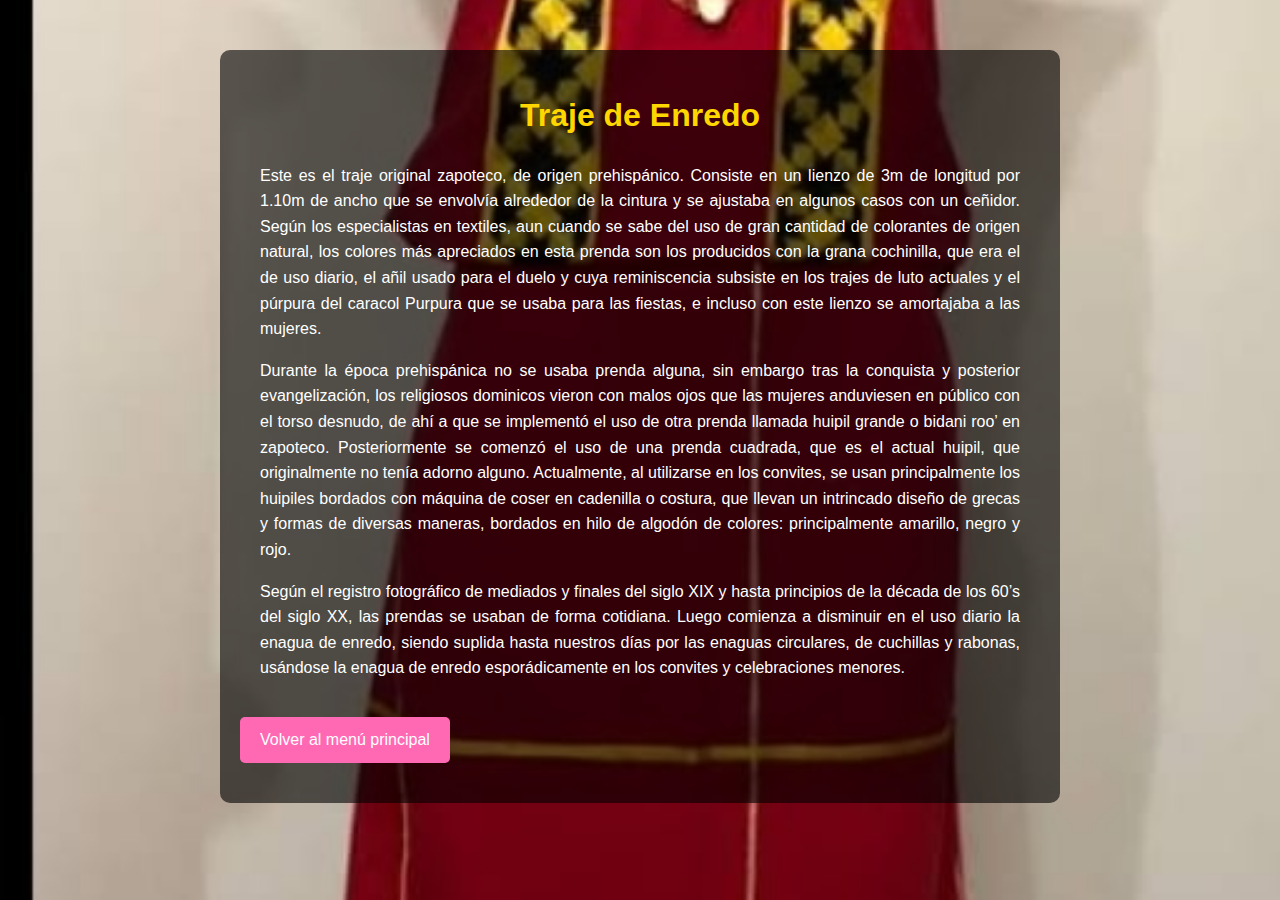
<file: traje-enredo.html>
<!DOCTYPE html>
<html lang="es">
<head>
    <meta charset="utf-8">
    <meta name="viewport" content="width=device-width, initial-scale=1.0">
    <title>¿Qué es el traje de tehuana?</title>
    <style>
        body {
            font-family: Arial, sans-serif;
            line-height: 1.6;
            margin: 0;
            padding: 0;
            color: #fff; /* Texto en blanco para que contraste con el fondo */
            background: url('trajeenredo.png') no-repeat center center fixed; /* Imagen de fondo */
            background-size: cover; /* Hace que la imagen cubra toda la pantalla */
        }
        
        h1 {
            color: #FFD700; /* Color dorado para el título */
            text-align: center;
            margin-top: 20px;
        }

        p {
            text-align: justify; /* Alineación justificada */
            padding: 0 20px; /* Espaciado lateral para que el texto no quede pegado al borde */
        }

        .back-button {
            display: inline-block;
            margin: 20px auto;
            padding: 10px 20px;
            background-color: #FF69B4; /* Botón rosa */
            color: white;
            text-decoration: none;
            border-radius: 5px;
            font-size: 1rem;
            text-align: center;
        }

        .back-button:hover {
            background-color: #e05691; /* Efecto hover más oscuro */
        }

        .content {
            background-color: rgba(0, 0, 0, 0.6); /* Fondo semitransparente para el contenido */
            padding: 20px;
            border-radius: 10px;
            max-width: 800px;
            margin: 50px auto; /* Centra el contenido */
        }
    </style>
</head>
<body>
    <div class="content">
        <h1>Traje de Enredo</h1>
        
        <p>Este es el traje original zapoteco, de origen prehispánico. Consiste en un lienzo de 3m de longitud por 1.10m de ancho que se envolvía alrededor de la cintura y se ajustaba en algunos casos con un ceñidor. Según los especialistas en textiles, aun cuando se sabe del uso de gran cantidad de colorantes de origen natural, los colores más apreciados en esta prenda son los producidos con la grana cochinilla, que era el de uso diario, el añil usado para el duelo y cuya reminiscencia subsiste en los trajes de luto actuales y el púrpura del caracol Purpura que se usaba para las fiestas, e incluso con este lienzo se amortajaba a las mujeres.</p>
        
<p>Durante la época prehispánica no se usaba prenda alguna, sin embargo tras la conquista y posterior evangelización, los religiosos dominicos vieron con malos ojos que las mujeres anduviesen en público con el torso desnudo, de ahí a que se implementó el uso de otra prenda llamada huipil grande o bidani roo’ en zapoteco. Posteriormente se comenzó el uso de una prenda cuadrada, que es el actual huipil, que originalmente no tenía adorno alguno. Actualmente, al utilizarse en los convites, se usan principalmente los huipiles bordados con máquina de coser en cadenilla o costura, que llevan un intrincado diseño de grecas y formas de diversas maneras, bordados en hilo de algodón de colores: principalmente amarillo, negro y rojo.</p>

<p>Según el registro fotográfico de mediados y finales del siglo XIX y hasta principios de la década de los 60’s del siglo XX, las prendas se usaban de forma cotidiana. Luego comienza a disminuir en el uso diario la enagua de enredo, siendo suplida hasta nuestros días por las enaguas circulares, de cuchillas y rabonas, usándose la enagua de enredo esporádicamente en los convites y celebraciones menores.

        </p>
        
        <!-- Enlace para volver al menú principal -->
        <a href="index.html" class="back-button">Volver al menú principal</a>
    </div>
</body>
</html>
</file>
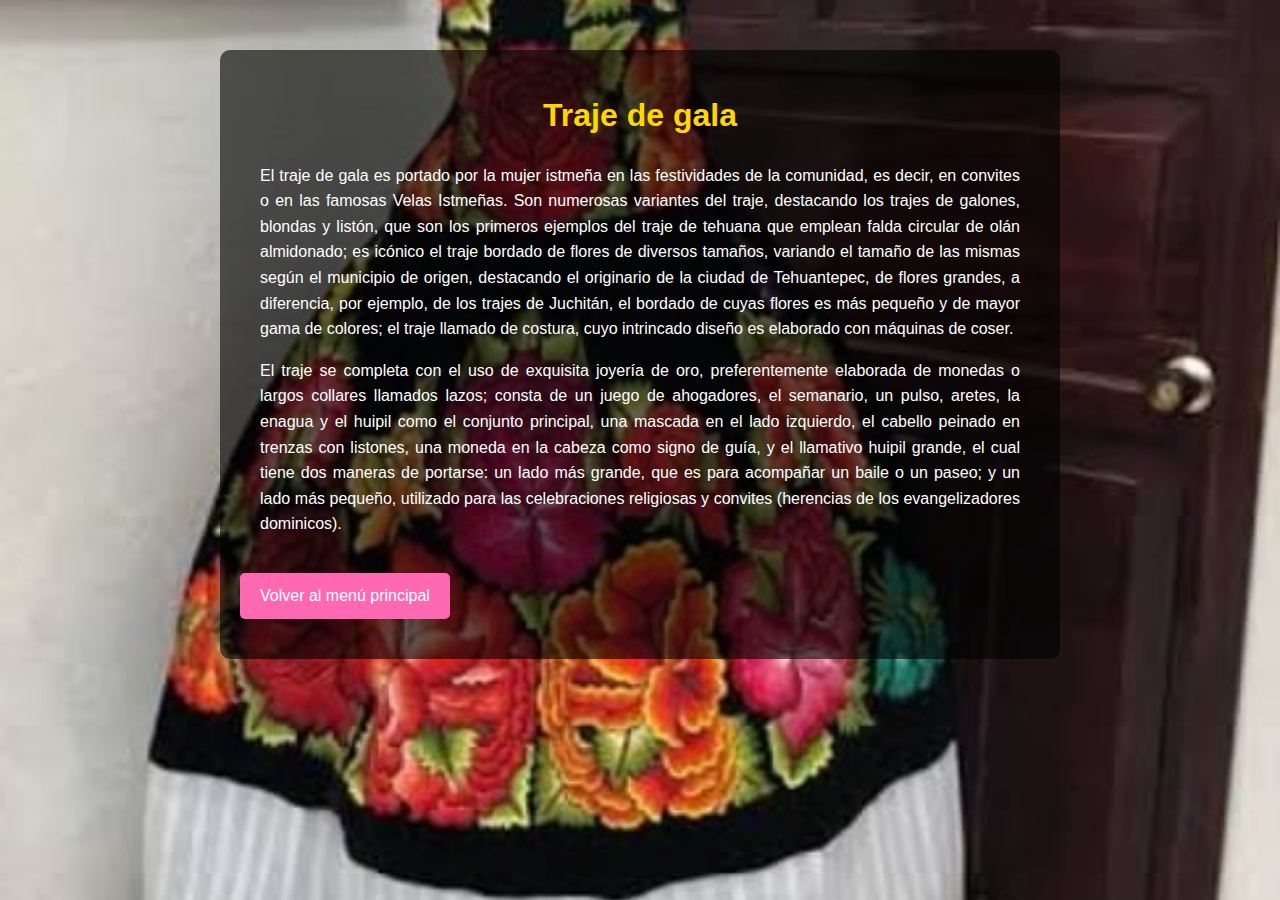
<file: traje-gala.html>
<!DOCTYPE html>
<html lang="es">
<head>
    <meta charset="utf-8">
    <meta name="viewport" content="width=device-width, initial-scale=1.0">
    <title>¿Qué es el traje de tehuana?</title>
    <style>
        body {
            font-family: Arial, sans-serif;
            line-height: 1.6;
            margin: 0;
            padding: 0;
            color: #fff; /* Texto en blanco para que contraste con el fondo */
            background: url('trajegala.png') no-repeat center center fixed; /* Imagen de fondo */
            background-size: cover; /* Hace que la imagen cubra toda la pantalla */
        }
        
        h1 {
            color: #FFD700; /* Color dorado para el título */
            text-align: center;
            margin-top: 20px;
        }

        p {
            text-align: justify; /* Alineación justificada */
            padding: 0 20px; /* Espaciado lateral para que el texto no quede pegado al borde */
        }

        .back-button {
            display: inline-block;
            margin: 20px auto;
            padding: 10px 20px;
            background-color: #FF69B4; /* Botón rosa */
            color: white;
            text-decoration: none;
            border-radius: 5px;
            font-size: 1rem;
            text-align: center;
        }

        .back-button:hover {
            background-color: #e05691; /* Efecto hover más oscuro */
        }

        .content {
            background-color: rgba(0, 0, 0, 0.6); /* Fondo semitransparente para el contenido */
            padding: 20px;
            border-radius: 10px;
            max-width: 800px;
            margin: 50px auto; /* Centra el contenido */
        }
    </style>
</head>
<body>
    <div class="content">
        <h1> Traje de gala </h1>
        
        <p>
           El traje de gala es portado por la mujer istmeña en las festividades de la comunidad, es decir, en convites o en las famosas Velas Istmeñas. Son numerosas variantes del traje, destacando los trajes de galones, blondas y listón, que son los primeros ejemplos del traje de tehuana que emplean falda circular de olán almidonado; es icónico el traje bordado de flores de diversos tamaños, variando el tamaño de las mismas según el municipio de origen, destacando el originario de la ciudad de Tehuantepec, de flores grandes, a diferencia, por ejemplo, de los trajes de Juchitán, el bordado de cuyas flores es más pequeño y de mayor gama de colores; el traje llamado de costura, cuyo intrincado diseño es elaborado con máquinas de coser.</p>
           
<p>El traje se completa con el uso de exquisita joyería de oro, preferentemente elaborada de monedas o largos collares llamados lazos; consta de un juego de ahogadores, el semanario, un pulso, aretes, la enagua y el huipil como el conjunto principal, una mascada en el lado izquierdo, el cabello peinado en trenzas con listones, una moneda en la cabeza como signo de guía, y el llamativo huipil grande, el cual tiene dos maneras de portarse: un lado más grande, que es para acompañar un baile o un paseo; y un lado más pequeño, utilizado para las celebraciones religiosas y convites (herencias de los evangelizadores dominicos).

        </p>
        
        <!-- Enlace para volver al menú principal -->
        <a href="index.html" class="back-button">Volver al menú principal</a>
    </div>
</body>
</html>
</file>
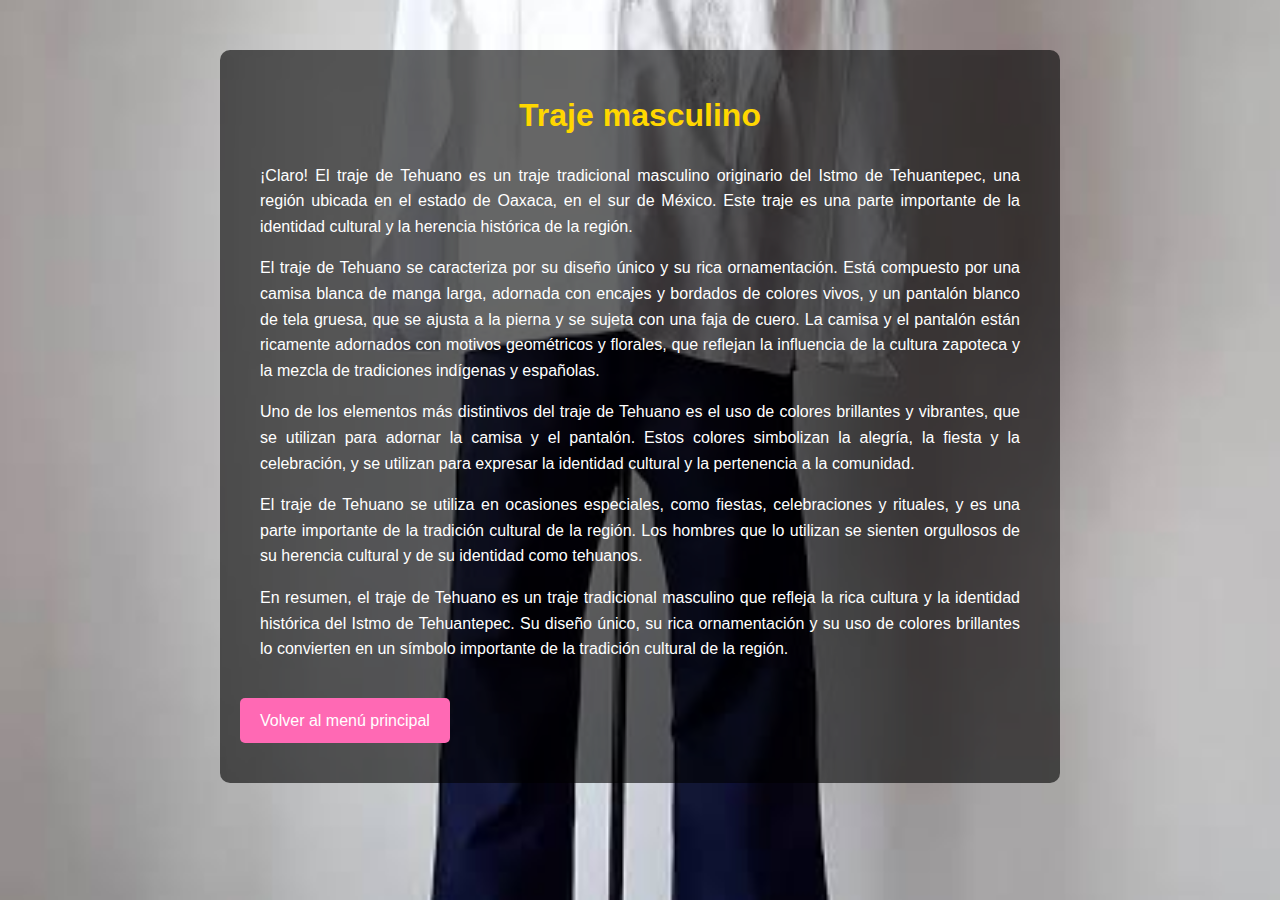
<file: traje-masculino.html>
<!DOCTYPE html>
<html lang="es">
<head>
    <meta charset="utf-8">
    <meta name="viewport" content="width=device-width, initial-scale=1.0">
    <title>¿Qué es el traje de tehuana?</title>
    <style>
        body {
            font-family: Arial, sans-serif;
            line-height: 1.6;
            margin: 0;
            padding: 0;
            color: #fff; /* Texto en blanco para que contraste con el fondo */
            background: url('traje-hombre.png') no-repeat center center fixed; /* Imagen de fondo */
            background-size: cover; /* Hace que la imagen cubra toda la pantalla */
        }
        
        h1 {
            color: #FFD700; /* Color dorado para el título */
            text-align: center;
            margin-top: 20px;
        }

        p {
            text-align: justify; /* Alineación justificada */
            padding: 0 20px; /* Espaciado lateral para que el texto no quede pegado al borde */
        }

        .back-button {
            display: inline-block;
            margin: 20px auto;
            padding: 10px 20px;
            background-color: #FF69B4; /* Botón rosa */
            color: white;
            text-decoration: none;
            border-radius: 5px;
            font-size: 1rem;
            text-align: center;
        }

        .back-button:hover {
            background-color: #e05691; /* Efecto hover más oscuro */
        }

        .content {
            background-color: rgba(0, 0, 0, 0.6); /* Fondo semitransparente para el contenido */
            padding: 20px;
            border-radius: 10px;
            max-width: 800px;
            margin: 50px auto; /* Centra el contenido */
        }
    </style>
</head>
<body>
    <div class="content">
        <h1>Traje masculino</h1>
        
        <p>
            ¡Claro! El traje de Tehuano es un traje tradicional masculino originario del Istmo de Tehuantepec, una región ubicada en el estado de Oaxaca, en el sur de México. Este traje es una parte importante de la identidad cultural y la herencia histórica de la región.</p>

<p>El traje de Tehuano se caracteriza por su diseño único y su rica ornamentación. Está compuesto por una camisa blanca de manga larga, adornada con encajes y bordados de colores vivos, y un pantalón blanco de tela gruesa, que se ajusta a la pierna y se sujeta con una faja de cuero. La camisa y el pantalón están ricamente adornados con motivos geométricos y florales, que reflejan la influencia de la cultura zapoteca y la mezcla de tradiciones indígenas y españolas.</p>

<p>Uno de los elementos más distintivos del traje de Tehuano es el uso de colores brillantes y vibrantes, que se utilizan para adornar la camisa y el pantalón. Estos colores simbolizan la alegría, la fiesta y la celebración, y se utilizan para expresar la identidad cultural y la pertenencia a la comunidad.</p>

<p>El traje de Tehuano se utiliza en ocasiones especiales, como fiestas, celebraciones y rituales, y es una parte importante de la tradición cultural de la región. Los hombres que lo utilizan se sienten orgullosos de su herencia cultural y de su identidad como tehuanos.</p>

<p>En resumen, el traje de Tehuano es un traje tradicional masculino que refleja la rica cultura y la identidad histórica del Istmo de Tehuantepec. Su diseño único, su rica ornamentación y su uso de colores brillantes lo convierten en un símbolo importante de la tradición cultural de la región.
        </p>
        
        <!-- Enlace para volver al menú principal -->
        <a href="index.html" class="back-button">Volver al menú principal</a>
    </div>
</body>
</html>
</file>
<file: style.css>
/* General */
* {
    margin: 0;
    padding: 0;
    box-sizing: border-box;
}

body {
    font-family: 'Arial', sans-serif;
    background-color: #121212;
    color: #FFF;
    line-height: 1.6;
    overflow-x: hidden;
}

/* Hero Section */
.hero {
    position: relative;
    background: url('FONDO.Jpg') no-repeat center center;
    background-size: cover;
    background-attachment: fixed;
    height: 100vh;
    color: #FFF;
    display: flex;
    flex-direction: column;
    justify-content: center;
    align-items: center;
    text-align: center;
    overflow: hidden;
}

.hero::before {
    content: '';
    position: absolute;
    top: 0;
    left: 0;
    width: 100%;
    height: 100%;
    background: rgba(0, 0, 0, 0.5); /* Color de la superposición (negro semitransparente) */
    z-index: 1; /* Coloca la superposición debajo del contenido */
}

.hero * {
    position: relative;
    z-index: 2; /* Asegúrate de que el contenido esté por encima de la superposición */
}

.hero-content h2 {
    font-size: 2.5rem;
    margin-bottom: 0.5rem;
}

.hero-content p {
    font-size: 1.2rem;
    margin-bottom: 1.5rem;
}

.cta-button {
    background-color: #00BFFF;
    color: #FFF;
    border: none;
    padding: 10px 20px;
    cursor: pointer;
    border-radius: 5px;
    transition: background-color 0.3s;
}

.cta-button:hover {
    background-color: #0088CC;
}

/* Top Navigation */
.top-nav {
    display: flex;
    justify-content: space-between;
    align-items: center;
    background-color: #1F1F1F;
    padding: 10px 20px;
    position: fixed;
    width: 100%;
    top: 0;
    z-index: 1000;
}

.logo-container {
    display: flex;
    align-items: center;
}

.logo {
    width: 40px;
    margin-right: 10px;
}

.nav-links {
    display: flex;
    list-style: none;
}

.nav-links li {
    margin: 0 15px;
}

.nav-links a {
    color: #FFF;
    text-decoration: none;
    font-weight: bold;
    transition: color 0.3s;
}

.nav-links a:hover {
    color: #00BFFF;
}

.user-icon {
    font-size: 1.5rem;
}

/* Main Content */
.main-content {
    padding: 100px 20px;
    display: flex;
    flex-direction: column;
    align-items: center;
}

.info-card {
    background-color: #1E1E1E;
    padding: 20px;
    margin: 20px;
    border-radius: 10px;
    width: 90%;
    max-width: 800px;
    box-shadow: 0 4px 15px rgba(0, 0, 0, 0.5);
    transition: transform 0.3s;
}

.info-card:hover {
    transform: translateY(-10px);
}

.feature-image {
    width: 100%;
    border-radius: 5px;
    margin-top: 15px;
}

/* Footer */
footer {
    background-color: #1F1F1F;
    text-align: center;
    padding: 20px;
    position: relative;
    width: 100%;
    color: #CCC;
}

/* Animations (AOS) */
[data-aos] {
    opacity: 0;
    transition-property: opacity, transform;
    transition-duration: 1s;
}

[data-aos="fade-up"] {
    transform: translateY(20px);
    opacity: 1;
}
/* Asegúrate de que el contenedor de partículas ocupe todo el área de hero */
#particles-js {
    position: absolute;
    width: 100%;
    height: 100%;
    top: 0;
    left: 0;
    z-index: 0; /* Las partículas deben estar detrás del contenido */
}

.hero {
    position: relative; /* Para que el #particles-js se posicione correctamente */
    overflow: hidden; /* Asegura que nada se desborde */
}

.hero-content {
    position: relative; /* El contenido debe estar por encima de las partículas */
    z-index: 2; /* Asegúrate de que el contenido del hero esté sobre las partículas */
}

.justificado {
        text-align: justify;
}
/* styles.css */
body {
    margin: 0;
    font-family: Arial, sans-serif;
    background-color: #f4f4f4;
}

.navbar {
    display: flex;
    justify-content: space-between;
    align-items: center;
    background-color: #333;
    padding: 10px 20px;
    color: white;
    position: relative;
}

.menu-icon {
    display: flex;
    flex-direction: column;
    justify-content: space-between;
    width: 30px;
    height: 24px;
    cursor: pointer;
}

.menu-icon span {
    display: block;
    width: 100%;
    height: 4px;
    background-color: white;
    border-radius: 2px;
    transition: 0.3s;
}

.menu {
    list-style: none;
    display: none; /* Oculta el menú inicialmente */
    margin: 0;
    padding: 0;
    position: absolute;
    top: 50px;
    right: 20px;
    background-color: #444;
    border-radius: 5px;
    box-shadow: 0px 4px 8px rgba(0, 0, 0, 0.2);
}

.menu.active {
    display: block; /* Muestra el menú cuando tiene la clase 'active' */
}

.menu li {
    padding: 10px;
}

.menu li a {
    text-decoration: none;
    color: white;
    transition: color 0.3s;
}

.menu li a:hover {
    color: #ff69b4;
}

/* Opcional: efectos en el ícono */
.menu-icon.active span:nth-child(1) {
    transform: rotate(45deg) translate(5px, 5px);
}

.menu-icon.active span:nth-child(2) {
    opacity: 0;
}

.menu-icon.active span:nth-child(3) {
    transform: rotate(-45deg) translate(5px, -5px);
}
body {
    background-color: #800080; /* Color morado */
}
body {
    background: linear-gradient(to right, #800080, #9932CC); /* Degradado de morado */
}
</file>
